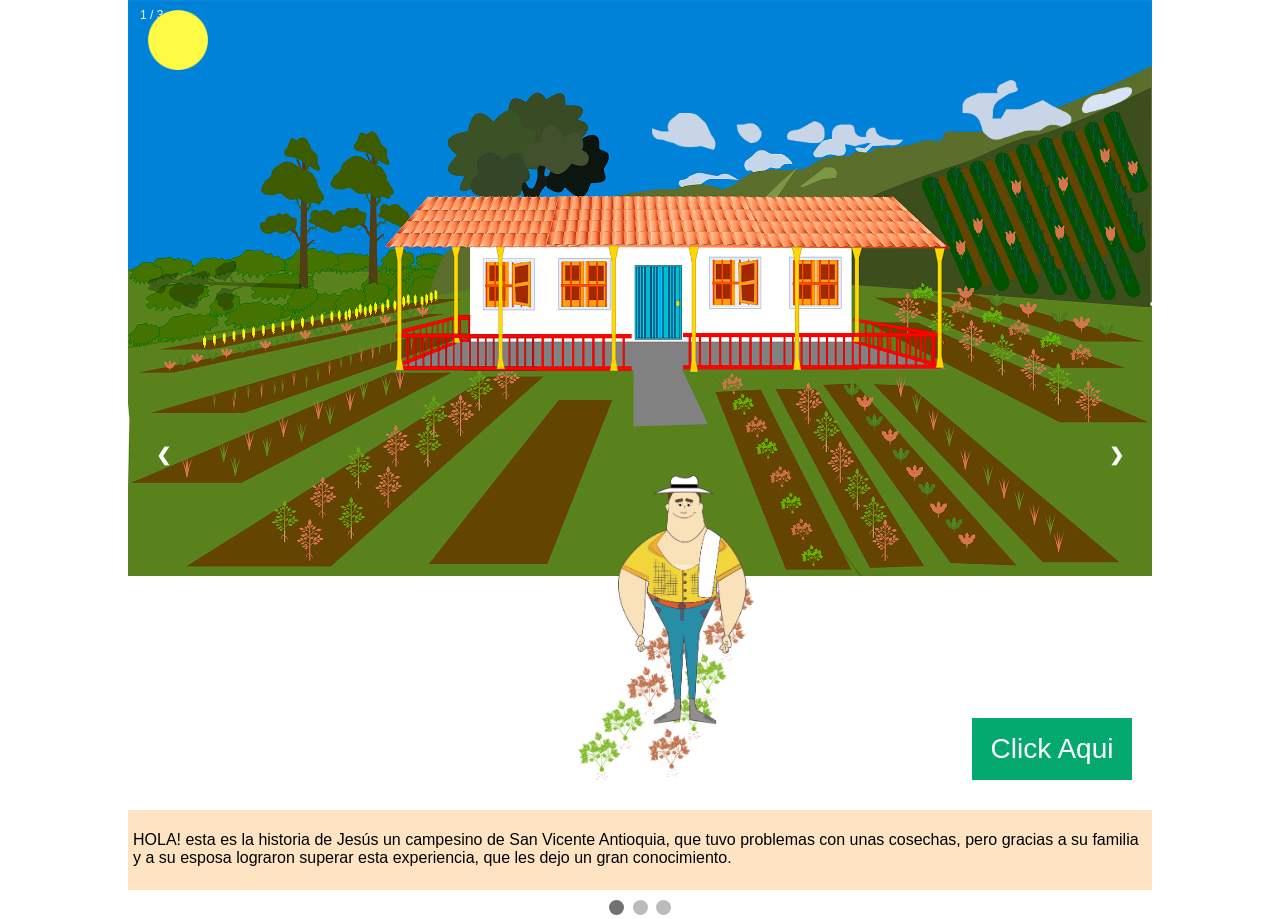
<file: comic animation/index.html>
<!DOCTYPE html>
<html lang="en">

<head>
  <meta charset="UTF-8">
  <meta name="viewport" content="width=device-width, initial-scale=1.0">
  <title>Document</title>
  <link rel="stylesheet" href="./css/estilos.css">
  <link rel="stylesheet" href="./css/modal.css">
  <link rel="stylesheet" href="./css/texto.css">
  <link rel="stylesheet" href="./css/drag.css">
  <link rel="stylesheet" href="./css/hoovertext.css">
  <link rel="stylesheet" href="./css/personaje.css">
  <link rel="stylesheet" href="./css/flecha.css">
  <link rel="stylesheet" href="./css/scene2.css">
 

</head>

<body>
  <div class="slideshow-container">
    <!-- escena uno -->
    <div class="mySlides fade">
      <div class="numbertext">1 / 3</div>
      <img src="./imagenes/fondoo  copia4.png" style="width:100%">
      <div class="text">Caption Text</div>

      <div><img class="sol" src="./imagenes/sol.png" alt=""></div>
      <div><img class="nubes" src="./imagenes/nubes.png" alt=""></div>
      <div><img class="planta " src="./imagenes/planta.png" alt=""></div>
      <div><img class="dos" src="./imagenes/dos.png" alt=""></div>

      <div>
        <!-- <h2>Animated Modal with Header and Footer</h2> -->
        <button id="myBtn">Click Aqui </button>
        <img id="hand" src="./imagenes/flecha.png" alt="hand">
        <div id="myModal" class="modal">
          <div class="modal-content">
            <div class="modal-header">
              <span class="close">&times;</span>
              <h2>Instrucciones</h2>
            </div>
            <div class="modal-body">

              <p>Pasa el mouse sobre el sol.</p>
              <p>Pasa el mouse sobre las nubes.</p>
              <p>Da click en Jesús.</p>
              
            </div>
            <div class="modal-footer">
              <h3>Jesús Comic</h3>
            </div>
          </div>
        </div>

      </div>
      <div class="texto_1">
        <p class="uno">HOLA! esta es la historia de Jesús un campesino de San Vicente Antioquia, que tuvo problemas con
          unas cosechas, pero gracias a su familia y a su esposa lograron superar esta experiencia, que les dejo un gran
          conocimiento.</p>

      </div>
    </div>

    <!-- escena dos -->
    <div class="mySlides fade">
      <div class="numbertext">2 / 3</div>
      <img src="./imagenes/fondo_animacion.png" style="width:100%">
      <div class="text">Caption Two</div>

      <div class="titulo"> 
        <p class="parraf">La historia comienza, Jesús esta preocupado por que los cultivos se enfermaron y no saben porque? , Maria lo aconseja. </p>
      </div>

      <div id="div1" ondrop="drop(event)" ondragover="allowDrop(event)">
        <img src="./imagenes/planta2.png" draggable="true" ondragstart="drag(event)" id="drag1" width="90" height="90">
      </div>

      <div id="div2" ondrop="drop(event)" ondragover="allowDrop(event)"></div>

      
      <div id="#jesus" >
        <p   class="parrafo-jesus oculto">- Hola amor <br><br> Estoy preocupado, veo las plantas como enfermas las hojas están muy amarillas como si tuvieran algo, se está pasando en todas las plantas de fresa. </p>
        <img class="jesus" src="./imagenes/tres.png" />
      </div>

      <div id="#maria" >
        <p   class="parrafo_maria oculto">- Hola mi vida <br><br> - Ya preguntaste en el ica o en Corantioquia de pronto ellos saben que tienen los cultivos, no me gusta verte así preocupado, esta es tu vida y es primera vez que nos pasa esto.</p>
        <img class="maria" src="./imagenes/maria Pe.png" />
      </div>


    </div>
    <!-- escena tres -->

    <div class="mySlides fade">
      <div class="numbertext">3 / 3</div>
      <img src="./imagenes/fondo_animacion3.png" style="width:100%">
      <div class="text">Caption Three</div>
    </div>
  </div>


  <!-- botones -->
  <a class="prev" onclick="plusSlides(-1)">❮</a>
  <a class="next" onclick="plusSlides(1)">❯</a>

  </div>


  <div style="text-align:center">
    <span class="dot" onclick="currentSlide(1)"></span>
    <span class="dot" onclick="currentSlide(2)"></span>
    <span class="dot" onclick="currentSlide(3)"></span>
  </div>

  <script src="./js/eventos.js"></script>
  <script src="./js/modal.js"></script>
  <script src="./js/dragAndDrop..js"></script>
  <script src="./js/personaje.js"></script>
  <script src="./js/flecha.js"></script>
  <script src="./js/hoover.js"></script>
  <script src="./js/scene2.js"></script>


</body>

</html>
</file>
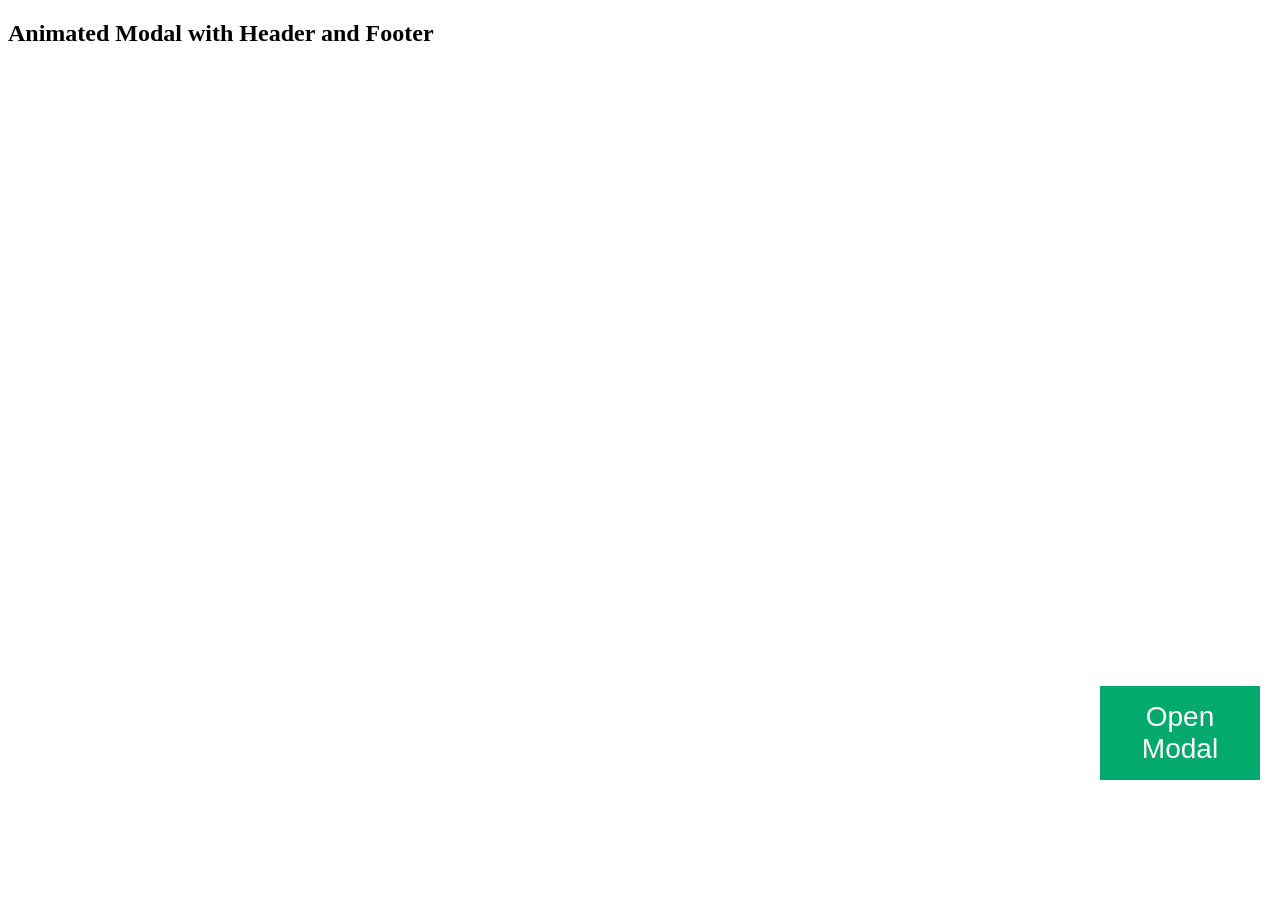
<file: comic animation/modal.html>
<!DOCTYPE html>
<html lang="en">
<head>
    <meta charset="UTF-8">
    <meta name="viewport" content="width=device-width, initial-scale=1.0">
    <title>Document</title>
    <link rel="stylesheet" href="./css/modal.css">
</head>
<body>

    <!-- Trigger/Open The Modal -->
<!-- <button id="myBtn">Open Modal</button> -->

<!-- The Modal -->
<!-- <div id="myModal" class="modal"> -->

  <!-- Modal content -->
  <!-- <div class="modal-content">
    <span class="close">&times;</span>
    <p>Some text in the Modal..</p>
  </div>

</div>  -->

<h2>Animated Modal with Header and Footer</h2>

<!-- Trigger/Open The Modal -->
<button id="myBtn">Open Modal</button>

<!-- The Modal -->
<div id="myModal" class="modal">

  <!-- Modal content -->
  <div class="modal-content">
    <div class="modal-header">
      <span class="close">&times;</span>
      <h2>Modal Header</h2>
    </div>
    <div class="modal-body">
      <p>Some text in the Modal Body</p>
      <p>Some other text...</p>
    </div>
    <div class="modal-footer">
      <h3>Modal Footer</h3>
    </div>
  </div>

</div>



    <script src="./js/modal.js"></script>
    
</body>
</html>
</file>
<file: comic animation/css/estilos.css>
* {box-sizing: border-box}
body {font-family: Verdana, sans-serif; margin:0 }
.mySlides {display: none}
img {vertical-align: middle;}



/* Slideshow container */
.slideshow-container {
  max-width: 80%;
  position: relative;
  margin: auto;
  display: block;
  height: 100vh;
  min-height: 500px;
  overflow: hidden;
}

/* Next & previous buttons */
.prev, .next {
  cursor: pointer;
  position: absolute;
  top: 50%;
  margin-left: 140px;
  margin-right: 140px;
  width: auto;
  padding: 16px;
  margin-top: -22px;
  color: white;
  font-weight: bold;
  font-size: 18px;
  transition: 0.6s ease;
  border-radius: 0 3px 3px 0;
  user-select: none;
}

/* Position the "next button" to the right */
.next {
  right: 0;
  border-radius: 3px 0 0 3px;
}

/* On hover, add a black background color with a little bit see-through */
.prev:hover, .next:hover {
  background-color: rgba(0,0,0,0.8);
}

/* Caption text */
.text {
  color: #000;
  font-size: 15px;
  padding: 8px 12px;
  position: absolute;
  bottom: 8px;
  width: 100%;
  text-align: center;
}

/* Number text (1/3 etc) */
.numbertext {
  color: #f2f2f2;
  font-size: 12px;
  padding: 8px 12px;
  position: absolute;
  top: 0;
}

/* The dots/bullets/indicators */
.dot {
  cursor: pointer;
  height: 15px;
  width: 15px;
  margin: 0 2px;
  background-color: #bbb;
  border-radius: 50%;
  display: inline-block;
  transition: background-color 0.6s ease;
  
}

.active, .dot:hover {
  background-color: #717171;
}

/* Fading animation */
.fade {
  animation-name: fade;
  animation-duration: 1.5s;
}

@keyframes fade {
  from {opacity: .4} 
  to {opacity: 1}
}

/* On smaller screens, decrease text size */
@media only screen and (max-width: 300px) {
  .prev, .next,.text {font-size: 11px}
}

.sol{
  position: absolute;
  width: 60px;
  top: 10px;
  margin-left: 20px;
  /* animation-name: sol_movimiento;
  animation-duration: 4s;
  animation-fill-mode: forwards; */
  /* animation: go-left-right 3s infinite alternate; */
  cursor: pointer;
  
 
    
}
.sol_move{
  animation:  sol_movimiento 9s forwards;
  
  /* animation-delay: 1s;  */
  cursor: pointer;
}

@keyframes sol_movimiento{
  0%{
      left: 0px;
  }
  100%{
      left: calc(90% - 50px);;
  }
}

.nubes{
  position: absolute;
  width: 30rem;
  top: 5rem;
  right: 20px;
}

.nubes_mueve{
  animation: nube_animado 25s linear infinite;
}

@keyframes nube_animado{
      0%{
        right: 0px;
      }
      100%{
        right: calc(80% - 50px);
      }
}

/* animacion planta */

.planta{
  position: absolute;
  width: 11rem;
  bottom: 120px;
  margin-left: 450px;
}


  

/*  */   

.dos{
  position: absolute;  
  width: 190px;
  bottom: 85px;
  left: 45%;

}

@media screen and (1279px <= width <= 1590px) {
  .planta img{
		width: 11rem;
    margin-left: 450px;
    bottom: 120px;
	}
}




@media screen and (1023px <= width <= 1279px) {
  .planta img{
		width: 9rem;
    margin-left: 330px;
    bottom: 80px;
    
	}
}

@media screen and (800px <= width <= 1203px) {
  .planta img{
		width: 8rem;
    margin-left: 230px;
    bottom: 70px;
	}
}
</file>
<file: comic animation/css/modal.css>
/* The Modal (background) */
.modal {
    display: none; /* Hidden by default */
    position: fixed; /* Stay in place */
    z-index: 1; /* Sit on top */
    padding-top: 100px; /* Location of the box */
    left: 0;
    top: 0;
    width: 100%; /* Full width */
    height: 100%; /* Full height */
    overflow: auto; /* Enable scroll if needed */
   /*  background-color: rgb(0,0,0); */ /* Fallback color */ 
   /*  background-color: rgba(0,0,0,0.4); */ /* Black w/ opacity */
  }
  
  /* Modal Content */
  .modal-content {
    position: relative;
    background-color: #fefefe;
    margin: auto;
    padding: 0;
    border: 1px solid #888;
    width: 20%;
    height: 30%;
    box-shadow: 0 4px 8px 0 rgba(0,0,0,0.2),0 6px 20px 0 rgba(0,0,0,0.19);
    -webkit-animation-name: animatetop;
    -webkit-animation-duration: 0.4s;
    animation-name: animatetop;
    animation-duration: 0.4s
  }
  
  /* Add Animation */
  @-webkit-keyframes animatetop {
    from {top:-300px; opacity:0} 
    to {top:0; opacity:1}
  }
  
  @keyframes animatetop {
    from {top:-300px; opacity:0}
    to {top:0; opacity:1}
  }
  
  /* The Close Button */
  .close {
    color: white;
    float: right;
    font-size: 28px;
    font-weight: bold;
  }
  
  .close:hover,
  .close:focus {
    color: #000;
    text-decoration: none;
    cursor: pointer;
  }
  
  .modal-header {
    padding: 2px 16px;
    background-color: #5cb85c;
    color: white;
  }
  
  .modal-body {padding: 2px 16px;}
  
  .modal-footer {
    padding: 2px 1px;
    background-color: #5cb85c;
    color: white;
   /*  margin: 0px 0px 0px 0px; */
  }

#myBtn{
    position: absolute;
    bottom: 120px;
    right: 20px;
    background-color: #04AA6D;
  border: none;
  font-size: 28px;
  color: #FFFFFF;
  padding: 15px;
  width: 160px;
  text-align: center;
  transition-duration: 0.4s;
  text-decoration: none;
  overflow: hidden;
  cursor: pointer;
}  

#myBtn:after {
    content: "";
    background: #f1f1f1;
    display: block;
    position: absolute;
    padding-top: 300%;
    padding-left: 350%;
    margin-left: -20px !important;
    margin-top: -120%;
    opacity: 0;
    transition: all 0.8s
  }
  
  #myBtn:active:after {
    padding: 0;
    margin: 0;
    opacity: 1;
    transition: 0s
  }
</file>
<file: comic animation/css/texto.css>
.texto_1{
    position: absolute;
    background-color: bisque;
    height: 80px;
    padding: 5px;
    bottom: 10px;
}

.uno {
    animation-duration: 3s;
    animation-name: slidein;
  }
  
  @keyframes slidein {
    from {
      margin-left: 100%;
      width: 300%;
    }
  
    to {
      margin-left: 0%;
      width: 100%;
    }
 }

.titulo{
  position: absolute;
  background-color: bisque;
  height: 60px;
  padding: 5px;
  bottom: 29px;
  left: 180px;
}

.parraf{
  animation-duration: 3s;
  animation-name: slidein;
}
</file>
<file: comic animation/css/drag.css>
/* #caja{ */
    /* position: absolute;
    margin-left: 100px; */
    /* top: 400px; */
    /* width: 100px;
    height: 100px;
    background-color: brown;
} */

/* #contenedor{ */
    /* position: absolute;
    top: 200px;
    margin-left: 400px; */
    /* width: 200px;
    height: 200px;
    border: 1px solid black;
    border-radius: 20px;
    padding: 20px;
    margin-top: 20px;
} 

/* ESTILO1 */

/* body {
    background-color: #e5edfa;
  }
  .hide {
    display: none;
  }
  #draggable-object { */
    /* background-color: #006eff; */
    /* width: 9em;
    height: 9em;
    border-radius: 0.5em;
    cursor: move;
    top: 100px;
    margin-left: 0px; 
  }
  #drop-point {
    height: 10em;
    width: 10em;
    border: 2px dashed #000000; */
   /*  background-color: aliceblue; */
   /*  position: absolute;
    transform: translate(-50%, -50%);
    top: 70%;
    left: 50%;
    border-radius: 0.5em;
    display: flex;
    align-items: center;
    justify-content: center; */
    /* transform: skewX(5deg) skewY(15deg); */

  

  /* body {
    padding: 0;
    margin: 0;
    background: linear-gradient(135deg, #c3a3f1, #6414e9);
  }
  #container .slideshow-container {
    height: 100vh;
    width: 100vw;
    position: relative;
  }
  #draggable-elem {
    position: absolute;
    background-color: #ffffff;
    font-size: 1.6em;
    width: 7em;
    height: 7em;
    position: absolute;
    transform: translate(-50%, -50%);
    left: 10%;
    top: 10%;
    display: grid;
    place-items: center;
    font-family: "Poppins", sans-serif;
    border-radius: 0.3em;
    cursor: move;
  } */

  #div1 {
    position: absolute;
    top: 275px;
    left: 100px;
    float: left; 
    width: 100px;
    height: 95px;
    margin: 10px;
    padding: 10px;
    border: 1px solid black;
  }

  #div2 {
    position: absolute;    
    bottom: 160px;
    left: 45%;
    float: left; 
    width: 100px;
    height: 95px;
    margin: 10px;
    padding: 10px;
    border: 1px solid black;
  }
</file>
<file: comic animation/css/hoovertext.css>
/* *,
*::before,
*::after {
    box-sizing: border-box;
}

h2 {
    margin: 0;
}

article {
    max-width: 375px;
    font-family: system-ui;
    /* border: 1px solid #555; */
    /* color: black;
    border-radius: 4px;
    position: absolute;
    top: 10%;
    left: 35%;
}

.title {
    position: absolute;
    bottom: -600px;
    font-weight: 600;
    font-size: 24px;
    padding: 16px;
    width: 200px;
    
}

.contenido {
    padding-inline: 1rem;
}

.contenido {
    display: grid;
    grid-template-rows: 0fr;
    transition: .3s grid-template-rows ease-in-out;
}

article:hover .contenido {
    grid-template-rows: 1fr;
}

.contenido>div {
    overflow: hidden;
}  */

/* .contenedor_dos {
    position: absolute;
    top: 0;
    left: 0;
  }
  
  .texto {
    position: absolute;
    top: 0;
    left: 0s;
    width: 100%;
    height: 100%;
    background-color: rgba(0, 0, 0, 0.5);
    color: white;
    display: flex;
    align-items: center;
    justify-content: center;
  } 

.tres{
    position: absolute;
    bottom: 56%;;
    left: 320px;
    width: 300px;
}  

  .contenedor_dos:hover .texto {
    opacity: 1;
  }  */

/* personaje 2 */
</file>
<file: comic animation/css/personaje.css>
.oculto{
    display: none;
}

.dos {
    position: absolute;
    width: 190px;
    bottom: 155px;
    left: 45%;
}

.cinco{
    position: absolute;
    width: 90%;
    bottom: 95px;
    left: 50%;
}

 .seis{
    position: absolute;
    width: 190px;
    left: 50%;
    bottom: 145px;
}

.seis_mover{
   /*  animation: seis_animado 5s ease-in-out forwards;  */
    animation: seis_animado-scale  2s linear forwards;
} 

@keyframes seis_animado{
    0%{    
                
        transform: translateY(0);       
    }
    50%{
        
        transform: translateY(-100px);      
    }
    100%{
       
        transform: translateY(-100px);      
       
    }
}
@keyframes seis_animado-scale{
    0%{ 
        transform: scaleX(1) scaleY(1) translateY(0px);            
        
    }
    
    100%{      
        transform: scaleX(0.8) scaleY(0.8) translateY(-120px);   
       
       
    }
}
</file>
<file: comic animation/css/flecha.css>
#hand {
    position: absolute;
   
    bottom: 300px;
    right: 60px;
    width: 100px;
    height: 100px;
    opacity: 0;
    animation: hand 2s infinite alternate;
  }
  
  @keyframes hand {
    0% {
      transform: translateY(0);
      opacity: 0;
    }
    50% {
      transform: translateY(50px);
      opacity: 1;
    }
    100% {
      transform: translateY(100px) scale(1.2);
      opacity: 0.5;
    }
  }
</file>
<file: comic animation/css/scene2.css>
.jesus {
   /*  border-radius: 100%; */
    /* display: block; */
    /* height: 300px; */
    position: absolute;
    width: 300px;
    bottom: 120px;
    margin-left: 30%;
  }
  .jesus:hover{
    transform: scale(1.01);
    filter: brightness(1.1);
  }
 img {
   /*  border-radius: inherit; */
    height: inherit;
    width: inherit;
  }

 .maria{
    /* display: block; */
    position: absolute;
    width: 90px;
    bottom: 160px;
    right: 430px;
   
 } 

 .maria:hover{
  transform: scale(1.01);
  filter: brightness(1.1);
    }

.parrafo-jesus{
  position: absolute;
  top: 140px;
  left: 30%;
  width: 200px;
  height: 150px;
  font-size: 12px;
  background-color: grey;
  border-radius: 10px;
  color: white;
  padding: 5px;
  
}    
  
.parrafo-jesus{
  /* width: 250px;
  padding-bottom: 20px; */
  transition: ease 1s;
  opacity: 0.0
}

.jesus {
 
  transition: 0.3s ease;
}

.parrafo-jesus:hover {
  /* background-color: yellow; */
  transition: 0.3s ease;
}

.show {
  transition: ease 0.5s;
  opacity: 1.0
}

@keyframes button-animation {
  0% {
    transform: scale(2);
  }
  100% {
    transform: scale(0);
  }
}

.parrafo_maria {
  position: absolute;
  top: 150px;
  right: 250px;
  width: 200px;
  height: 150px;
  font-size: 12px;
  background-color: grey;
  border-radius: 10px;
  color: white;
  padding: 5px;
  
}    

/* .parrafo_maria {
  transition: ease 1s;
  opacity: 0.0
}

.maria{
  transition: 0.3s ease;
}

.parrafo_maria :hover {
  background-color: yellow;
  transition: 0.3s ease;
}

.mouse {
  transition: ease 0.5s;
  opacity: 1.0
}

@keyframes mover-animation {
  0% {
    transform: scale(2);
  }
  100% {
    transform: scale(0);
  }
}
 */
</file>
